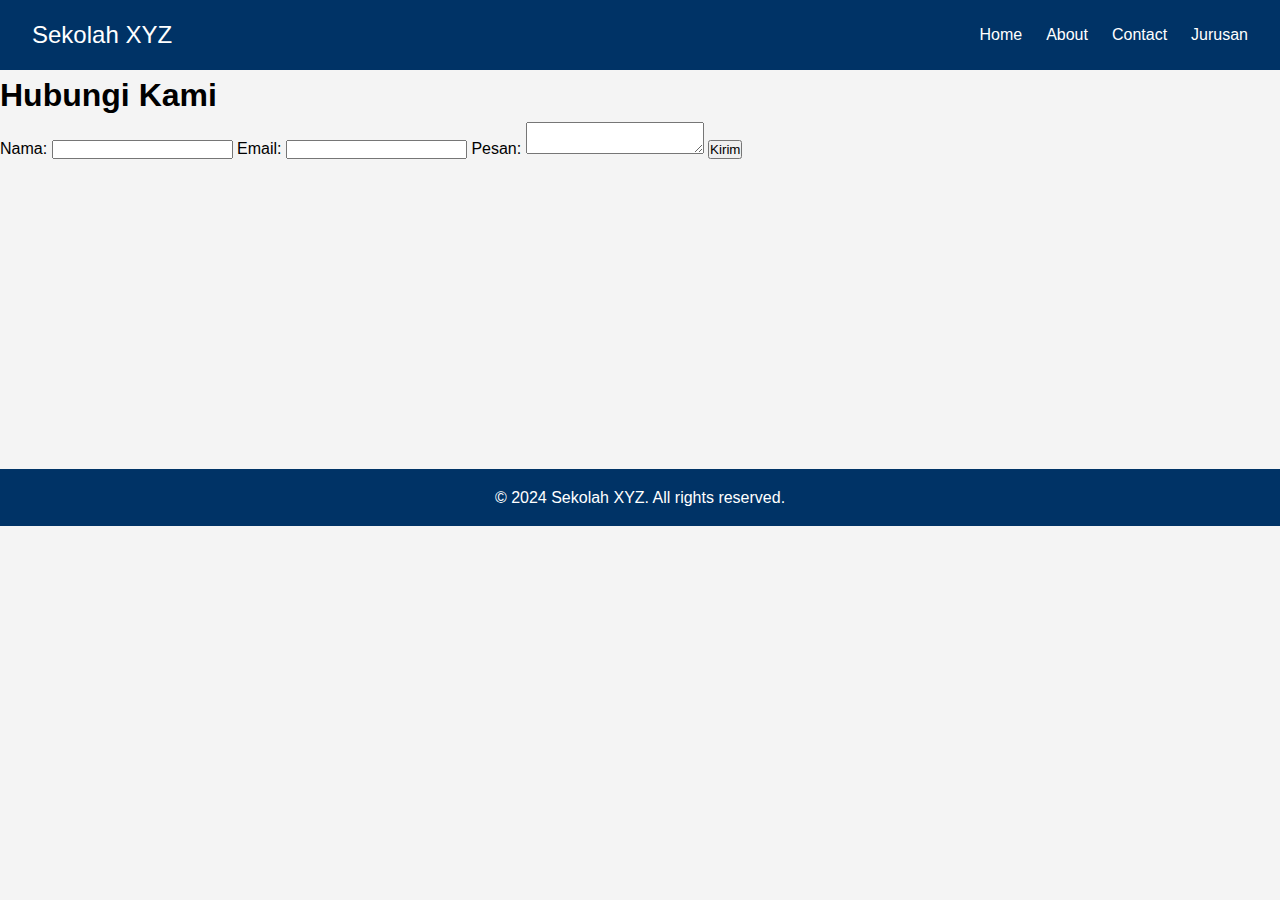
<file: contact.html>
<!DOCTYPE html>
<html lang="en">
<head>
    <meta charset="UTF-8">
    <meta name="viewport" content="width=device-width, initial-scale=1.0">
    <title>Contact - Sekolah XYZ</title>
    <link rel="stylesheet" href="styles.css">
</head>
<body>
    <header>
        <div class="logo">Sekolah XYZ</div>
        <nav>
            <ul>
                <li><a href="index.html">Home</a></li>
                <li><a href="about.html">About</a></li>
                <li><a href="contact.html">Contact</a></li>
                <li><a href="jurusan.html">Jurusan</a></li>
            </ul>
        </nav>
    </header>

    <section class="contact">
        <h1>Hubungi Kami</h1>
        <div class="contact-wrapper">
            <form action="#" method="POST">
                <label for="name">Nama:</label>
                <input type="text" id="name" name="name" required>

                <label for="email">Email:</label>
                <input type="email" id="email" name="email" required>

                <label for="message">Pesan:</label>
                <textarea id="message" name="message" required></textarea>

                <button type="submit">Kirim</button>
            </form>

            <div class="map">
                <iframe src="https://maps.google.com/?q=Sekolah+XYZ" width="100%" height="300" style="border:0;" allowfullscreen></iframe>
            </div>
        </div>
    </section>

    <footer>
        <p>&copy; 2024 Sekolah XYZ. All rights reserved.</p>
    </footer>
</body>
</html>
</file>
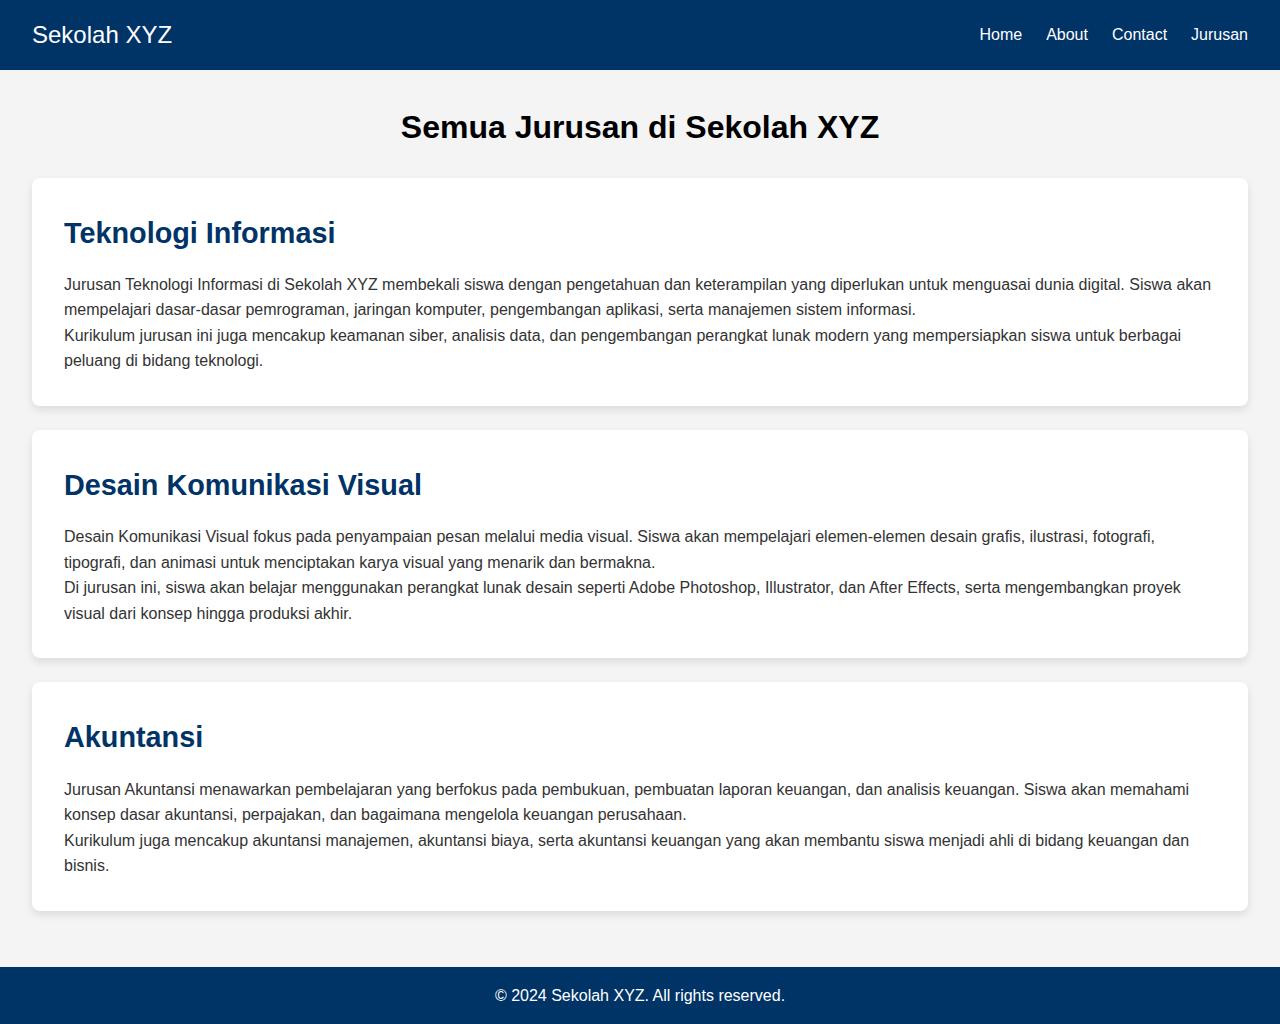
<file: jurusan.html>
<!DOCTYPE html>
<html lang="en">
<head>
    <meta charset="UTF-8">
    <meta name="viewport" content="width=device-width, initial-scale=1.0">
    <title>Jurusan - Sekolah XYZ</title>
    <link rel="stylesheet" href="styles.css">
</head>
<body>
    <header>
        <div class="logo">Sekolah XYZ</div>
        <nav>
            <ul>
                <li><a href="index.html">Home</a></li>
                <li><a href="about.html">About</a></li>
                <li><a href="contact.html">Contact</a></li>
                <li><a href="jurusan.html">Jurusan</a></li>
            </ul>
        </nav>
    </header>

    <section class="majors">
        <h2>Semua Jurusan di Sekolah XYZ</h2>

        <div class="major-detail">
            <h3>Teknologi Informasi</h3>
            <p>Jurusan Teknologi Informasi di Sekolah XYZ membekali siswa dengan pengetahuan dan keterampilan yang diperlukan untuk menguasai dunia digital. Siswa akan mempelajari dasar-dasar pemrograman, jaringan komputer, pengembangan aplikasi, serta manajemen sistem informasi.</p>
            <p>Kurikulum jurusan ini juga mencakup keamanan siber, analisis data, dan pengembangan perangkat lunak modern yang mempersiapkan siswa untuk berbagai peluang di bidang teknologi.</p>
        </div>

        <div class="major-detail">
            <h3>Desain Komunikasi Visual</h3>
            <p>Desain Komunikasi Visual fokus pada penyampaian pesan melalui media visual. Siswa akan mempelajari elemen-elemen desain grafis, ilustrasi, fotografi, tipografi, dan animasi untuk menciptakan karya visual yang menarik dan bermakna.</p>
            <p>Di jurusan ini, siswa akan belajar menggunakan perangkat lunak desain seperti Adobe Photoshop, Illustrator, dan After Effects, serta mengembangkan proyek visual dari konsep hingga produksi akhir.</p>
        </div>

        <div class="major-detail">
            <h3>Akuntansi</h3>
            <p>Jurusan Akuntansi menawarkan pembelajaran yang berfokus pada pembukuan, pembuatan laporan keuangan, dan analisis keuangan. Siswa akan memahami konsep dasar akuntansi, perpajakan, dan bagaimana mengelola keuangan perusahaan.</p>
            <p>Kurikulum juga mencakup akuntansi manajemen, akuntansi biaya, serta akuntansi keuangan yang akan membantu siswa menjadi ahli di bidang keuangan dan bisnis.</p>
        </div>
    </section>

    <footer>
        <p>&copy; 2024 Sekolah XYZ. All rights reserved.</p>
    </footer>
</body>
</html>
</file>
<file: styles.css>
* {
    margin: 0;
    padding: 0;
    box-sizing: border-box;
}

body {
    font-family: 'Arial', sans-serif;
    line-height: 1.6;
    background-color: #f4f4f4;
}

header {
    background-color: #003366;
    color: #fff;
    padding: 1rem 2rem;
    display: flex;
    justify-content: space-between;
    align-items: center;
}

header .logo {
    font-size: 1.5rem;
}

header nav ul {
    list-style: none;
    display: flex;
    gap: 1.5rem;
}

header nav ul li a {
    color: #fff;
    text-decoration: none;
}

.hero {
    position: relative;
    text-align: center;
    color: white;
    background-color: #0073e6;
    padding: 2rem 0;
}

.hero-image img {
    width: 100%;
    height: auto;
    opacity: 0.6;
}

.hero-text {
    position: absolute;
    top: 50%;
    left: 50%;
    transform: translate(-50%, -50%);
    width: 80%;
}

.hero-text h1 {
    font-size: 3rem;
    color: #fff;
    margin-bottom: 1rem;
}

.hero-text p {
    font-size: 1.2rem;
    margin-bottom: 1.5rem;
}

.hero-text .btn {
    background-color: #ff9900;
    padding: 10px 20px;
    color: white;
    text-decoration: none;
    border-radius: 5px;
    font-size: 1.2rem;
}

#cta {
    padding: 2rem;
    text-align: center;
    background-color: #0073e6;
    color: #fff;
}

#cta .btn {
    background-color: #ff9900;
    padding: 5px 20px;
    color: white;
    text-decoration: none;
    border-radius: 5px;
    font-size: 1.2rem
    
}

footer {
    text-align: center;
    padding: 1rem;
    background-color: #003366;
    color: #fff;
    position: relative;
}
.majors {
    padding: 2rem;
    background-color: #f4f4f4;
    text-align: center;
}

.majors h2 {
    font-size: 2rem;
    margin-bottom: 1.5rem;
}

.major-cards {
    display: flex;
    flex-direction: column;
    gap: 1.5rem;
}

.card {
    background-color: #fff;
    padding: 1rem;
    box-shadow: 0 4px 8px rgba(0, 0, 0, 0.1);
    border-radius: 8px;
    text-align: left;
}

.card h3 {
    color: #003366;
    font-size: 1.5rem;
    margin-bottom: 0.5rem;
}

.card p {
    font-size: 1rem;
    color: #333;
}
.major-detail {
    background-color: #fff;
    padding: 2rem;
    margin-bottom: 1.5rem;
    box-shadow: 0 4px 8px rgba(0, 0, 0, 0.1);
    border-radius: 8px;
    text-align: left;
}

.major-detail h3 {
    color: #003366;
    font-size: 1.8rem;
    margin-bottom: 1rem;
}

.major-detail p {
    font-size: 1rem;
    color: #333;
    line-height: 1.6;
}

.majors {
    padding: 2rem;
    background-color: #f4f4f4;
    text-align: center;
}

.majors h2 {
    font-size: 2rem;
    margin-bottom: 1.5rem;
}
/* Tambahkan gaya untuk membuat <a> berperilaku seperti blok (kartu) */
.major-cards a {
    text-decoration: none;
    color: inherit;
    display: block;
}

/* Kartu jurusan */
.major-cards {
    display: flex;
    flex-direction: column;
    gap: 1.5rem;
}

.card {
    background-color: #fff;
    padding: 1rem;
    box-shadow: 0 4px 8px rgba(0, 0, 0, 0.1);
    border-radius: 8px;
    text-align: left;
    transition: transform 0.2s ease-in-out;
}

.card:hover {
    transform: scale(1.05);
}

.card h3 {
    color: #003366;
    font-size: 1.5rem;
    margin-bottom: 0.5rem;
}

.card p {
    font-size: 1rem;
    color: #333;
}

/* Responsif: Tampilan kolom dalam grid di layar lebih besar */
@media (min-width: 768px) {
    .major-cards {
        flex-direction: row;
        justify-content: space-around;
    }

    .card {
        width: 30%;
    }
}


/* Responsif: Tampilan kolom dalam grid di layar lebih besar */
@media (min-width: 768px) {
    .major-cards {
        flex-direction: row;
        justify-content: space-around;
    }

    .card {
        width: 30%;
    }
    
}
</file>
